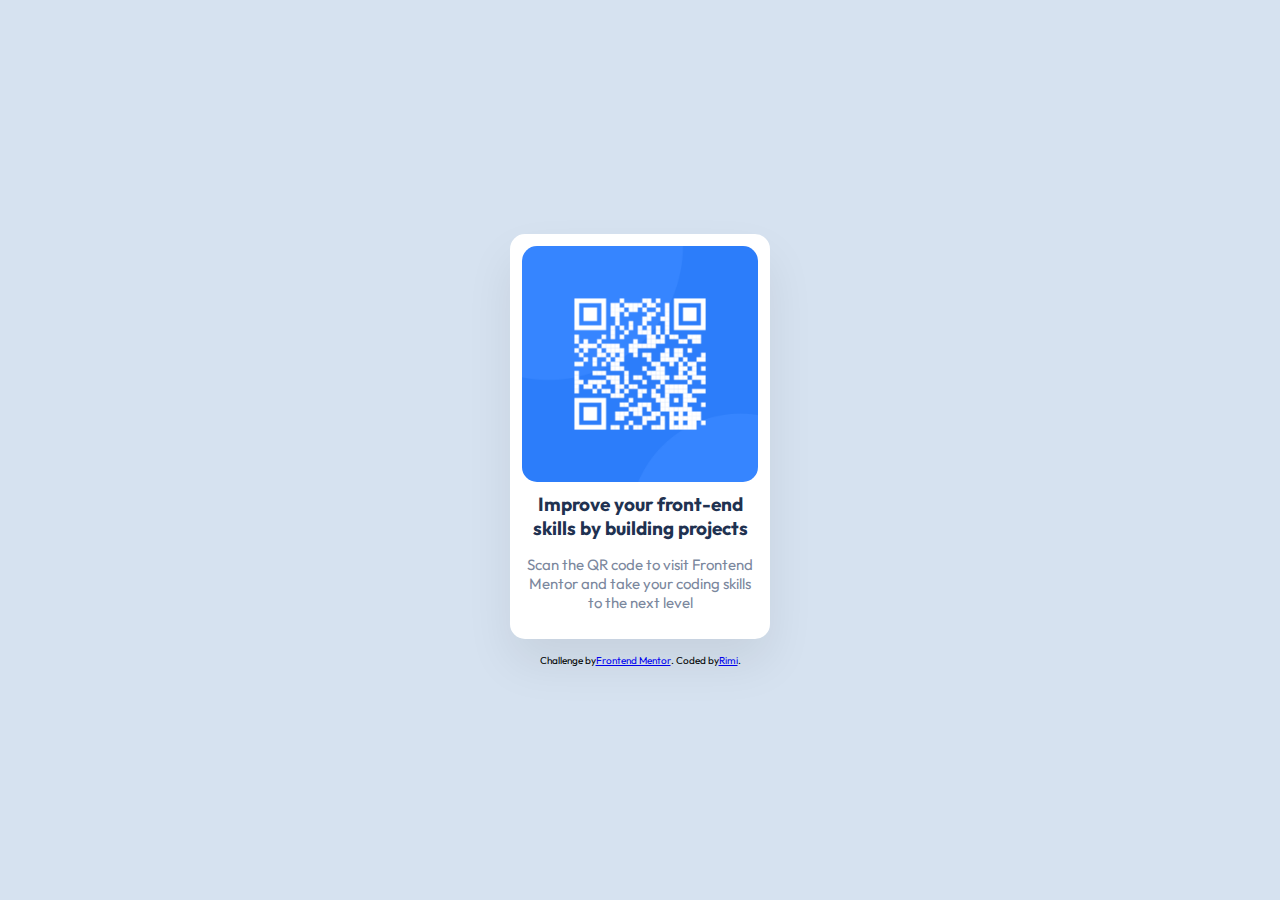
<file: index.html>
<!DOCTYPE html>
<html lang="en">
  <head>
    <meta charset="UTF-8" />
    <meta name="viewport" content="width=device-width, initial-scale=1.0" />
    <meta
      name="description"
      content="A Quick Response (QR) Code for frontendmentor. Reusable component for any project"
    />
    <!-- displays site properly based on user's device -->
    <link
      rel="icon"
      type="image/png"
      sizes="32x32"
      href="./images/favicon-32x32.png"
    />
    <link rel="stylesheet" href="css/style.css" />
    <link rel="preconnect" href="https://fonts.googleapis.com" />
    <link rel="preconnect" href="https://fonts.gstatic.com" crossorigin />
    <link
      href="https://fonts.googleapis.com/css2?family=Outfit:wght@400;700&display=swap"
      rel="stylesheet"
    />
    <title>Frontend Mentor | QR code component</title>
  </head>
  <body>
    <div class="qr-container">
      <img src="images/image-qr-code.png" alt="QR code" />
      <h1 class="qr-heading">
        Improve your front-end skills by building projects
      </h1>
      <p>
        Scan the QR code to visit Frontend Mentor and take your coding skills to
        the next level
      </p>
    </div>

    <div class="attribution">
      Challenge by
      <a href="https://www.frontendmentor.io?ref=challenge" target="_blank"
        >Frontend Mentor</a
      >. Coded by <a href="#">Rimi</a>.
    </div>
  </body>
</html>
</file>
<file: css/style.css>
/* ## Colors */

:root {
  --color-White: hsl(0, 0%, 100%);
  --Light-gray: hsl(212, 45%, 89%);
  --Grayish-blue: hsl(220, 15%, 55%);
  --Dark-blue: hsl(218, 44%, 22%);
}

* {
  margin: 0;
  padding: 0;
  box-sizing: inherit;
}

html {
  box-sizing: border-box;
  font-size: 62.5%; /* 1rem = 10px => 10px/16px */
}

body {
  font-family: "Outfit", sans-serif;
  font-weight: 400;
  background-color: var(--Light-gray);
  display: flex;
  flex-direction: column;
  justify-content: center;
  align-items: center;
  min-height: 100vh;
}

.qr-container {
  background-color: var(--color-White);
  max-width: 26rem;
  padding: 1.2rem;
  border-radius: 15px;
  box-shadow: 0 2.4rem 4.8rem rgba(0, 0, 0, 0.075);
  display: flex;
  flex-direction: column;
  align-items: center;
  justify-content: center;
  text-align: center;
}

img {
  width: 100%;
  border-radius: 15px;
  margin-bottom: 1rem;
}

.qr-heading {
  font-size: 1.9rem;
  color: var(--Dark-blue);
  margin-bottom: 1.5rem;
}

p {
  color: var(--Grayish-blue);
  font-size: 1.5rem;
  margin-bottom: 1.5rem;
}

.attribution {
  display: flex;
  align-items: center;
  justify-content: center;
  margin-top: 1.5rem;
}
</file>
